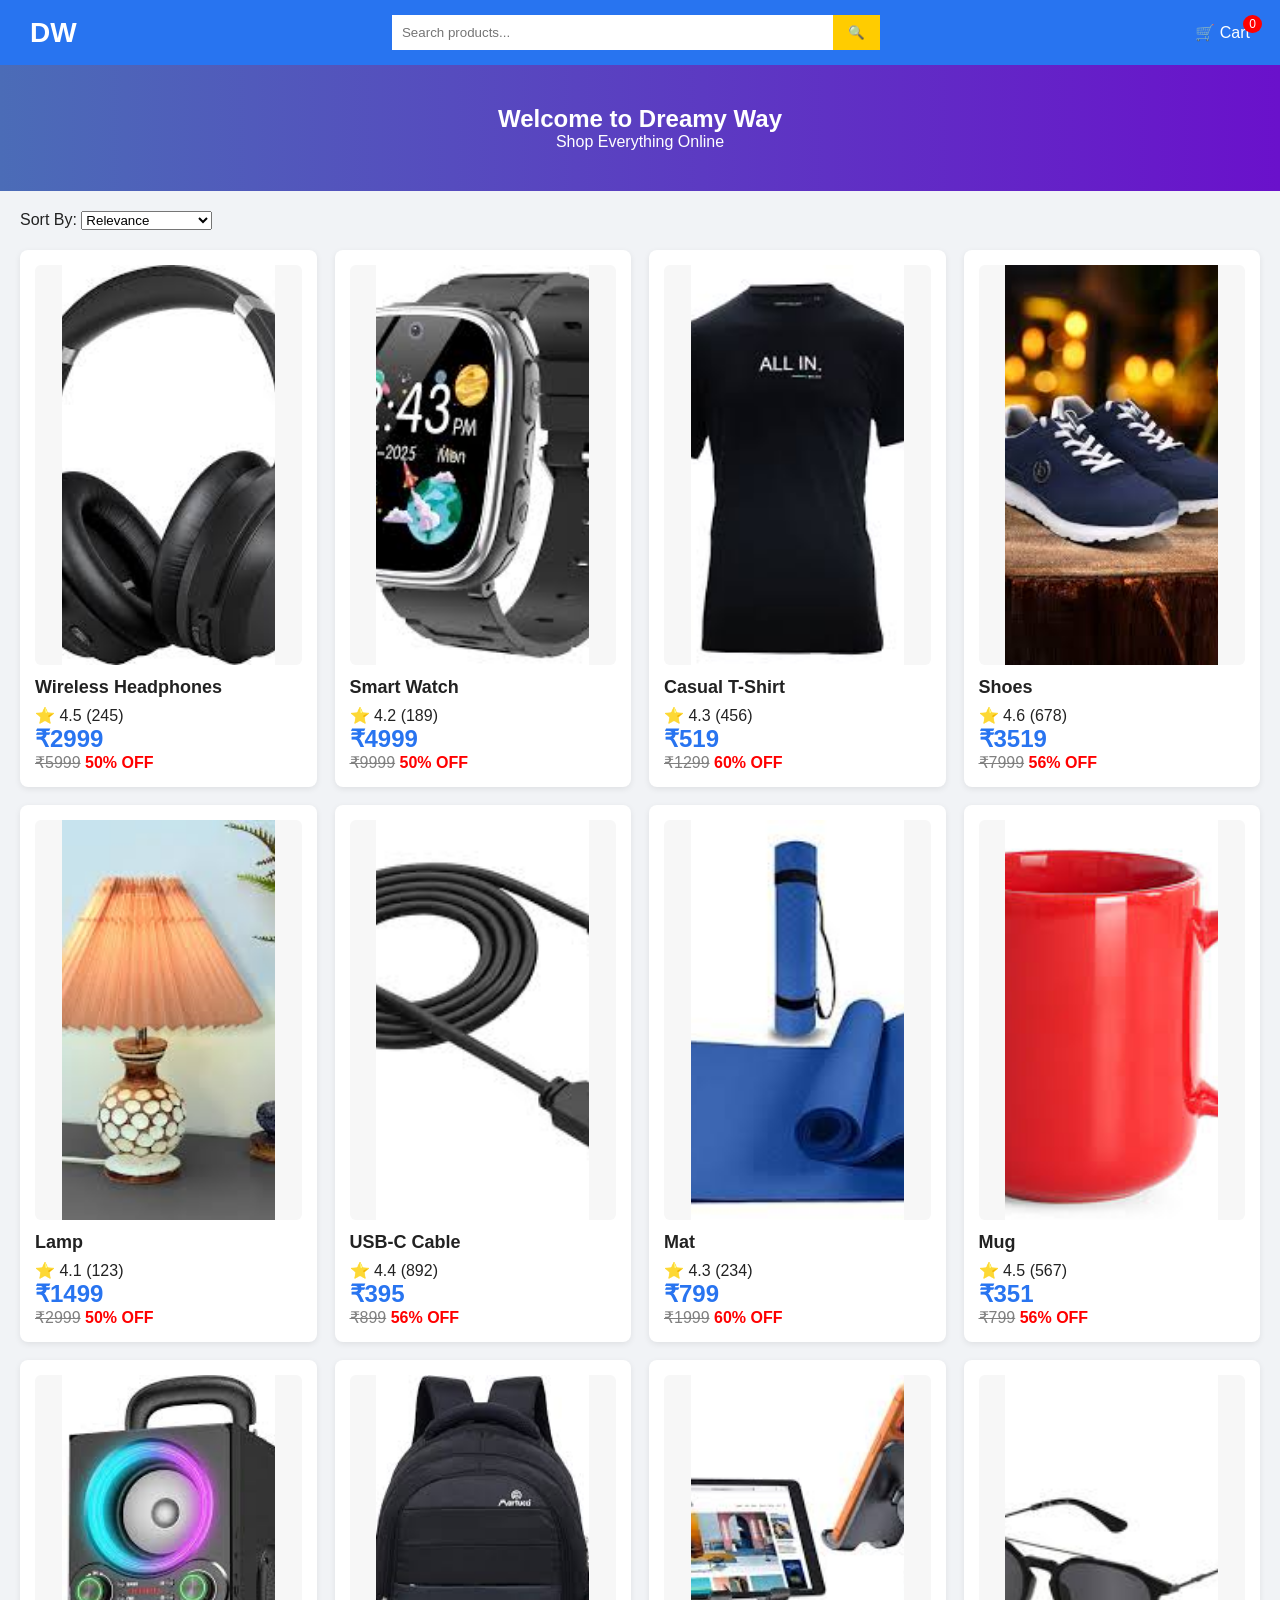
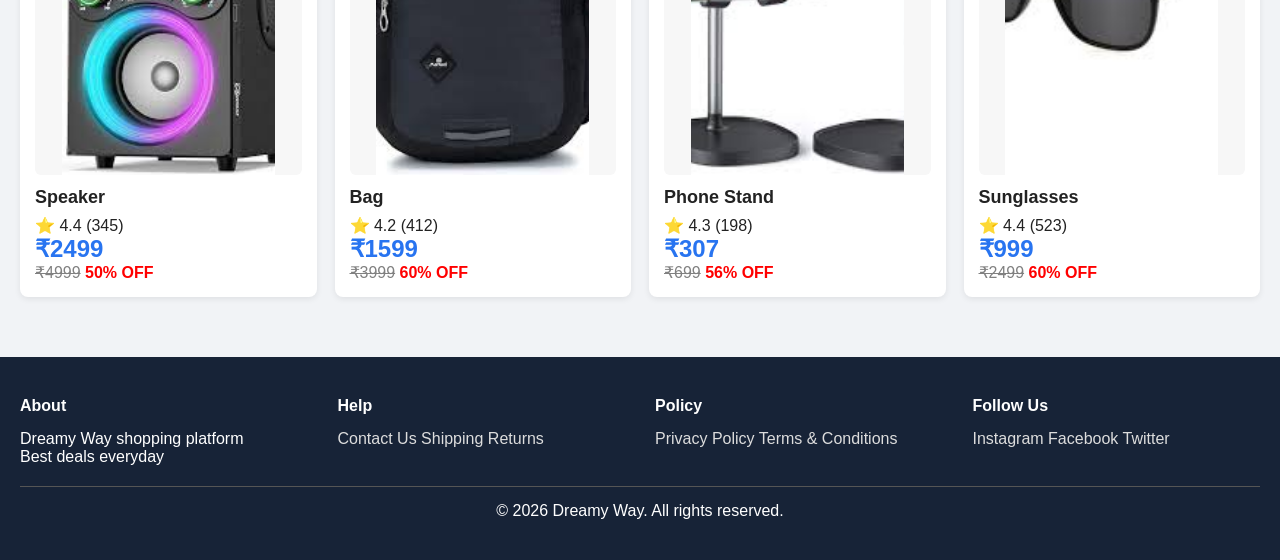
<file: index.html>
<!DOCTYPE html>
<html lang="en">
<head>
    <meta charset="UTF-8">
    <meta name="viewport" content="width=device-width, initial-scale=1.0">
    <title>Dreamy Way - Online Shopping</title>
    <link rel="stylesheet" href="style.css">
</head>
<body>

    <!-- Header -->
    <header class="header">
        <div class="navbar-container">
            <div class="logo">
                <h1>DW</h1>
            </div>

            <div class="search-bar">
                <input type="text" class="search-input" placeholder="Search products...">
                <button class="search-btn">🔍</button>
            </div>

            <div class="nav-icons">
                <div class="nav-item cart-icon">
                    🛒 Cart
                    <span class="cart-count">0</span>
                </div>
            </div>
        </div>
    </header>

    <!-- Hero -->
    <section class="hero-banner">
        <h2>Welcome to Dreamy Way</h2>
        <p>Shop Everything Online</p>
    </section>

    <!-- Main -->
    <main class="main-container">

        <!-- Products -->
        <section class="products-section">
            <div class="sort-bar">
                <label>Sort By:</label>
                <select id="sortBy" class="sort-select">
                    <option value="relevance">Relevance</option>
                    <option value="price-low">Price: Low to High</option>
                    <option value="price-high">Price: High to Low</option>
                </select>
            </div>

            <div class="products-grid" id="productsGrid"></div>
        </section>

    </main>

    <!-- Cart Modal -->
    <div class="modal" id="cartModal">
        <div class="modal-content">
            <span class="close-modal">&times;</span>
            <h2>Shopping Cart</h2>

            <div id="cartItems"></div>

            <div class="cart-summary">
                <p>Subtotal: ₹<span id="subtotal">0</span></p>
                <p>Tax: ₹<span id="tax">0</span></p>
                <p>Shipping: ₹<span id="shipping">0</span></p>
                <h3>Total: ₹<span id="total">0</span></h3>
            </div>
        </div>
    </div>

    <!-- Product Detail Modal -->
    <div class="modal" id="productModal">
        <div class="modal-content product-detail">
            <span class="close-modal">&times;</span>
            <div id="productDetail"></div>
        </div>
    </div>
<footer class="footer">
    <div class="footer-container">
        <div class="footer-column">
            <h4>About</h4>
            <p>Dreamy Way shopping platform</p>
            <p>Best deals everyday</p>
        </div>

        <div class="footer-column">
            <h4>Help</h4>
            <a href="#">Contact Us</a>
            <a href="#">Shipping</a>
            <a href="#">Returns</a>
        </div>

        <div class="footer-column">
            <h4>Policy</h4>
            <a href="#">Privacy Policy</a>
            <a href="#">Terms & Conditions</a>
        </div>

        <div class="footer-column">
            <h4>Follow Us</h4>
            <a href="#">Instagram</a>
            <a href="#">Facebook</a>
            <a href="#">Twitter</a>
        </div>
    </div>

    <div class="footer-bottom">
        © 2026 Dreamy Way. All rights reserved.
    </div>
</footer>
    <script src="script.js"></script>
</body>
</html>
</file>
<file: style.css>
* {
    margin: 0;
    padding: 0;
    box-sizing: border-box;
}

body {
    font-family: Arial, sans-serif;
    background: #f1f3f6;
    color: #222;
}

/* HEADER */
.header {
    background: #2874f0;
    color: white;
    padding: 15px 30px;
}

.navbar-container {
    display: flex;
    justify-content: space-between;
    align-items: center;
}

.logo h1 {
    font-size: 28px;
}

.search-bar {
    display: flex;
    width: 40%;
}

.search-input {
    width: 100%;
    padding: 10px;
    border: none;
    outline: none;
}

.search-btn {
    padding: 10px 15px;
    border: none;
    background: #ffcc00;
    cursor: pointer;
}

.nav-icons {
    display: flex;
    gap: 20px;
}

.nav-item {
    cursor: pointer;
    position: relative;
}

.cart-count {
    background: red;
    color: white;
    font-size: 12px;
    padding: 2px 6px;
    border-radius: 50%;
    position: absolute;
    top: -8px;
    right: -12px;
}

/* HERO */
.hero-banner {
    background: linear-gradient(90deg, #4b6cb7, #6a11cb);
    color: white;
    text-align: center;
    padding: 40px 0;
}

/* MAIN */
.main-container {
    padding: 20px;
}

/* SORT */
.sort-bar {
    margin-bottom: 20px;
}

/* PRODUCT GRID */
.products-grid {
    display: grid;
    grid-template-columns: repeat(4, 1fr);
    gap: 18px;
}

/* PRODUCT CARD */
.product-card {
    background: white;
    border-radius: 8px;
    padding: 15px;
    cursor: pointer;
    transition: 0.3s;
    box-shadow: 0 2px 6px rgba(0,0,0,0.08);
}

.product-card:hover {
    transform: translateY(-5px);
}

/* IMAGE */
.product-image {
    text-align: center;
    width: 100%;
    height: 400px;
    overflow: hidden;
    border-radius: 6px;
    margin-bottom: 12px;
    background: #f7f7f7;
}

.product-image img {
    width: 80%;
    height: 100%;
    object-fit: cover;
}

/* PRODUCT TEXT */
.product-name {
    font-size: 18px;
    font-weight: bold;
    margin-bottom: 8px;
}

.product-rating {
    margin-bottom: 8px;
}

.product-price {
    color: #2874f0;
    font-size: 24px;
    font-weight: bold;
}

.original-price {
    text-decoration: line-through;
    color: gray;
}

.discount {
    color: red;
    font-weight: bold;
}

/* MODAL */
.modal {
    display: none;
    position: fixed;
    inset: 0;
    background: rgba(0,0,0,0.45);
    justify-content: center;
    align-items: center;
    z-index: 1000;
}

.modal.active {
    display: flex;
}

.modal-content {
    background: white;
    width: 650px;
    max-width: 90%;
    padding: 25px;
    border-radius: 10px;
    position: relative;
}

.close-modal {
    position: absolute;
    right: 15px;
    top: 10px;
    font-size: 24px;
    cursor: pointer;
}

/* PRODUCT DETAIL */
.product-detail-content {
    display: flex;
    gap: 20px;
}

.detail-image {
    width: 250px;
    height: 250px;
    overflow: hidden;
    border-radius: 8px;
}

.detail-image img {
    width: 100%;
    height: 100%;
    object-fit: cover;
}

.detail-info {
    flex: 1;
}

.detail-price {
    font-size: 28px;
    color: #2874f0;
    font-weight: bold;
    margin: 10px 0;
}

.detail-original-price {
    text-decoration: line-through;
    color: gray;
}

.detail-discount {
    color: red;
    font-weight: bold;
}

.detail-description {
    margin: 15px 0;
    line-height: 1.6;
}

/* QUANTITY */
.quantity-control {
    display: flex;
    margin: 15px 0;
}

.quantity-control button {
    width: 35px;
    height: 35px;
    border: 1px solid #ddd;
    background: white;
    cursor: pointer;
}

.quantity-control input {
    width: 60px;
    text-align: center;
    border: 1px solid #ddd;
}

/* BUTTON */
.detail-add-to-cart {
    width: 100%;
    padding: 14px;
    border: none;
    background: #ffcc00;
    font-size: 16px;
    font-weight: bold;
    cursor: pointer;
}

/* CART */
.cart-item {
    display: flex;
    justify-content: space-between;
    margin-bottom: 15px;
    border-bottom: 1px solid #ddd;
    padding-bottom: 10px;
}

.cart-item img {
    width: 70px;
    height: 70px;
    object-fit: cover;
}

.remove-btn {
    background: red;
    color: white;
    border: none;
    padding: 10px;
    cursor: pointer;
}

/* FOOTER */
.footer {
    background: #172337;
    color: white;
    padding: 40px 20px;
    margin-top: 40px;
}

.footer-container {
    display: grid;
    grid-template-columns: repeat(4, 1fr);
    gap: 30px;
}

.footer-column h4 {
    margin-bottom: 15px;
}

.footer-column ul {
    list-style: none;
}

.footer-column ul li {
    margin-bottom: 8px;
}

.footer-column a {
    color: #ddd;
    text-decoration: none;
}

.footer-column a:hover {
    color: white;
}

.footer-bottom {
    text-align: center;
    margin-top: 20px;
    border-top: 1px solid #555;
    padding-top: 15px;
}
</file>
